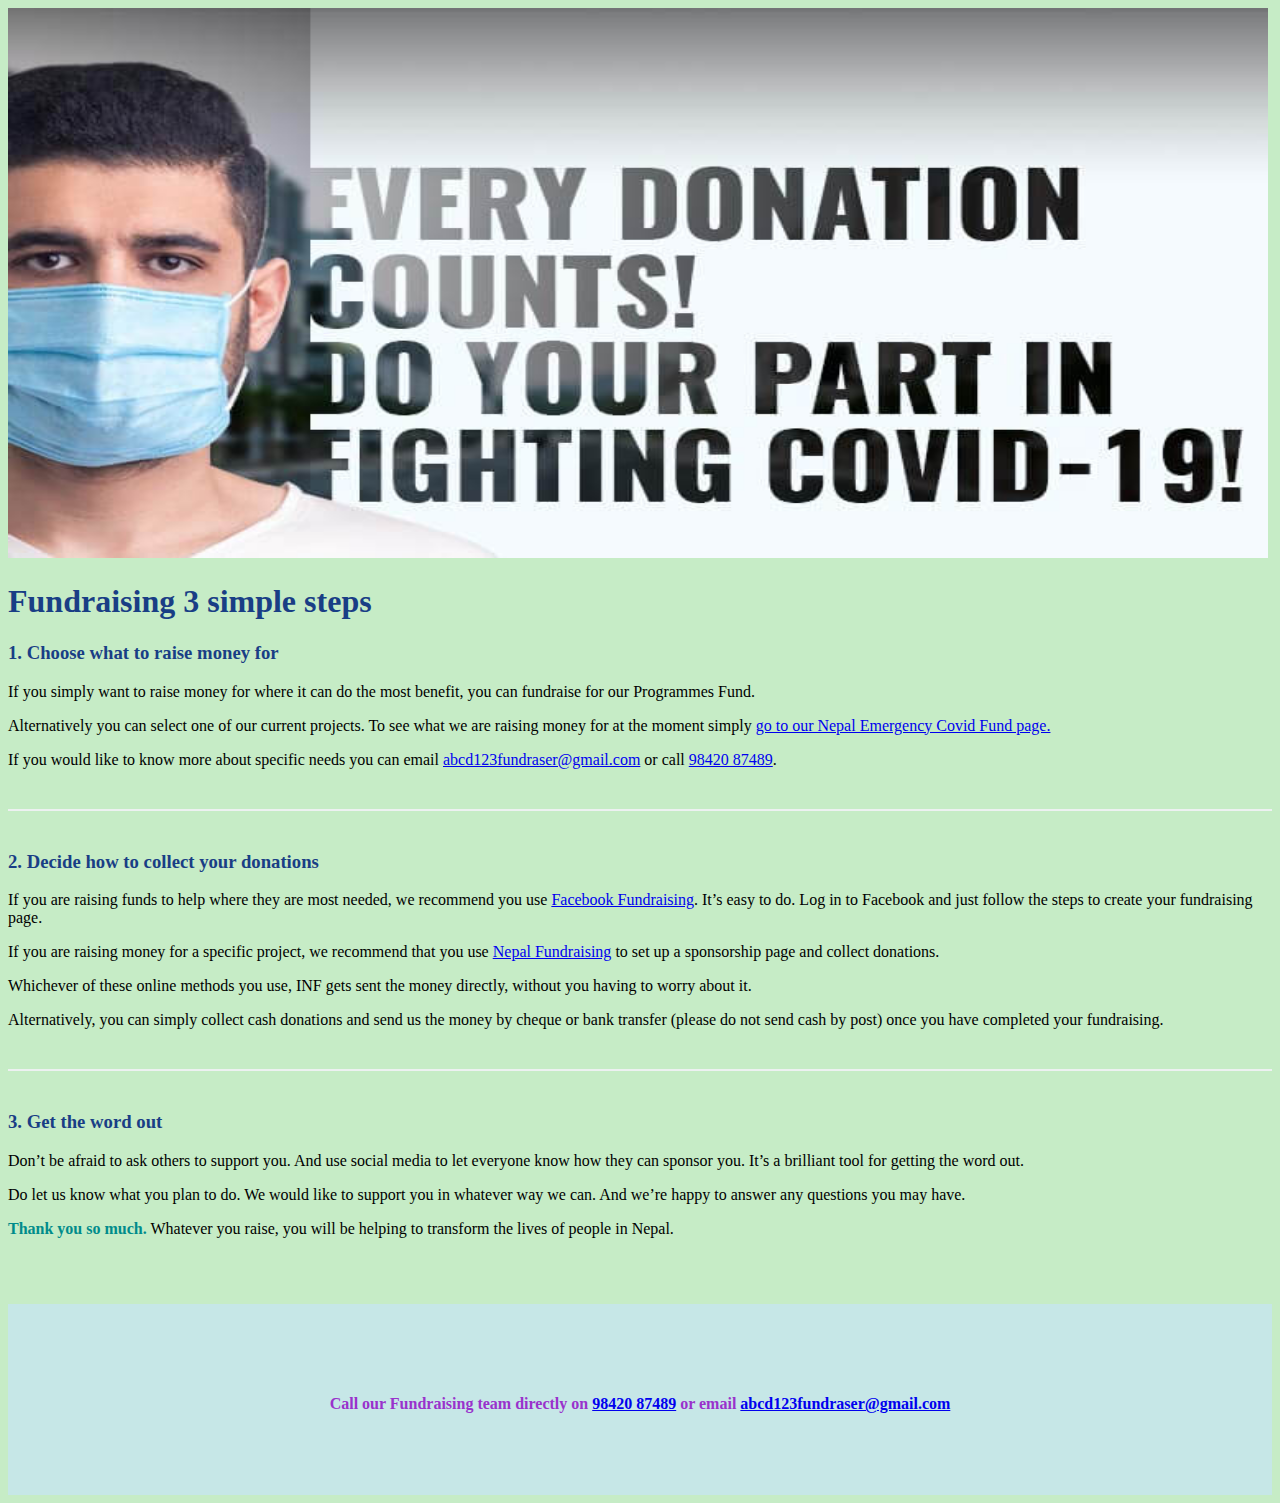
<file: a/fundraise.html>
<!DOCTYPE html>
<html lang="en">
<head>
    <meta charset="UTF-8">
    <meta http-equiv="X-UA-Compatible" content="IE=edge">
    <meta name="viewport" content="width=device-width, initial-scale=1.0">
    <title>Fundraising</title>
</head>
<body style="background-color: rgb(198, 236, 198);">
    <style>
        .vc_single_image-wrapper{
            overflow-x: hidden;
        }
    </style>
    <div class="vc_single_image-wrapper   vc_box_border_grey"><img width="1260" height="550" src="Corona Microsite Banner Mobile.jpg" class="vc_single_image-img attachment-full"></div>



    <h1>Fundraising 3 simple steps</h1>
    <style>
        h1{
            color: rgb(25, 62, 133);
        }
    </style>
    <div class="vc_column-inner"><div class="wpb_wrapper">
        <div class="wpb_text_column wpb_content_element ">
            <div class="wpb_wrapper">
                <h3>1. Choose what to raise money for</h3>
                <style>
                    h3{
                        color: rgb(25, 62, 133);
                    }
                </style>
    <p>If you simply want to raise money for where it can do the most benefit, you can fundraise for our Programmes Fund.</p>
    <p>Alternatively you can select one of our current projects. To see what we are raising money for at the moment simply <a href="Nepal Emergency Covid Fund">go to our Nepal Emergency Covid Fund page.</a></p>
    <p>If you would like to know more about specific needs you can email <a href="abcd123fundraser@gmail.com">abcd123fundraser@gmail.com</a> or call <a href="tel:98420 87489">98420 87489</a>.</p>
    
            </div> 
        </div> <div class="separator  small center  " style="margin-top: 40px;margin-bottom: 40px;background-color: #edf1f1;opacity: 1;height: 2px;width: 100%;"></div>
    
        <div class="wpb_text_column wpb_content_element ">
            <div class="wpb_wrapper">
                <h3>2. Decide how to collect your donations</h3>
    <p>If you are raising funds to help where they are most needed, we recommend you use <a href="www.facebook.com" target="_blank" rel="noopener noreferrer">Facebook Fundraising</a>. It’s easy to do. Log in to Facebook and just follow the steps to create your fundraising page.</p>
    <p>If you are raising money for a specific project, we recommend that you use <a href="fundraiser">Nepal Fundraising</a> to set up a sponsorship page and collect donations.</p>
    <p>Whichever of these online methods you use, INF gets sent the money directly, without you having to worry about it.</p>
    <p>Alternatively, you can simply collect cash donations and send us the money by cheque or bank transfer (please do not send cash by post) once you have completed your fundraising.</p>
    
            </div> 
        </div> <div class="separator  small center  " style="margin-top: 40px;margin-bottom: 40px;background-color: #edf1f1;opacity: 1;height: 2px;width: 100%;"></div>
    
        <div class="wpb_text_column wpb_content_element ">
            <div class="wpb_wrapper">
                <h3>3. Get the word out</h3>
    <p>Don’t be afraid to ask others to support you. And use social media to let everyone know how they can sponsor you. It’s a brilliant tool for getting the word out.</p>
    <p>Do let us know what you plan to do. We would like to support you in whatever way we can. And we’re happy to answer any questions you may have.</p>
    <p><strong style="color:darkcyan;">Thank you so much.</strong> Whatever you raise, you will be helping to transform the lives of people in Nepal.</p>
    
            </div> 
        </div> 	<div class="vc_empty_space" style="height: 50px"><span class="vc_empty_space_inner">
                <span class="empty_space_image"></span>
            </span></div>
    
    </div></div>
    <div class="vc_row wpb_row section vc_row-fluid  grid_section" style="background-color:#c6e7e7; padding-top:70px; padding-bottom:60px; text-align:center;"><div class=" section_inner clearfix"><div class="section_inner_margin clearfix"><div class="element_from_fade element_from_fade_on"><div style="transition-delay:1ms; -webkit-animation-delay:1ms; animation-delay:1ms;"><div class="wpb_column vc_column_container vc_col-sm-12"><div class="vc_column-inner"><div class="wpb_wrapper">
        <div class="wpb_text_column wpb_content_element ">
            <div class="wpb_wrapper">

                <h4>Call our Fundraising team directly on&nbsp;<a href="tel:98420 87489">98420 87489</a> or email&nbsp;<a href="abcd123fundraser@gmail.com">abcd123fundraser@gmail.com</a></h4>
    <style>
        h4{
            color: darkorchid;
          
        }
    </style>
            </div> 
        </div> </div></div></div></div></div></div></div></div>

</body>
</html>
</file>
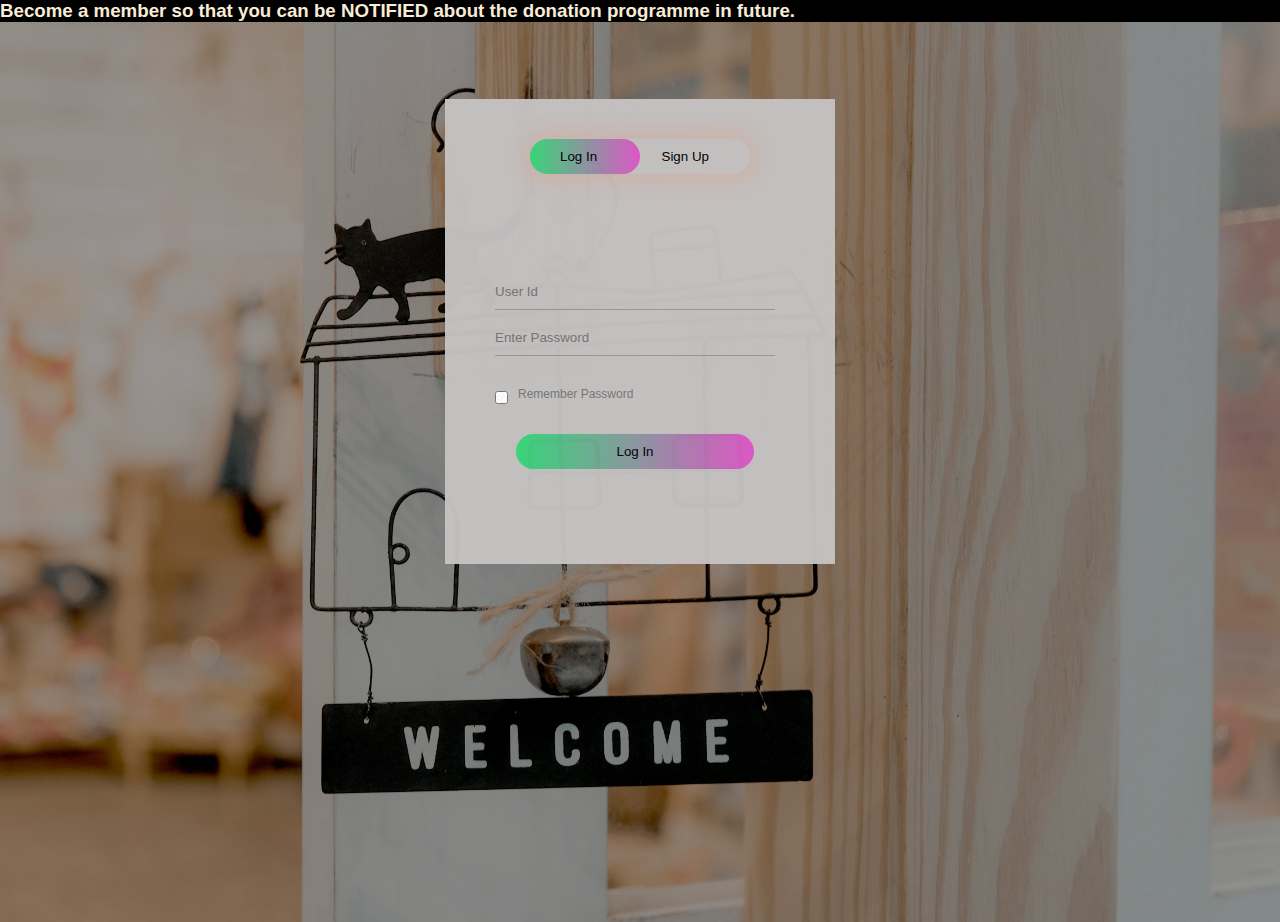
<file: a/login.html>
<html>
  <head>
    <title>Login And Registration Form </title>
<link rel="stylesheet" href="login.css">

   </head>
   <body>
   <h3>Become a member so that you can be NOTIFIED about the donation programme in future.</h3>
   <style>
     h3{
       background-color: black;
       color: antiquewhite;
     }
     
   </style>



     <div class="welcome">
       <div class="form-box">
         <div class="button-box">
           <div id="btn"></div>
         
          <button type="button" class="toggle-btn" onclick="login()">Log In </button> 
          <button type="button" class="toggle-btn" onclick="signin()">Sign Up </button> 
        </div>

          <form id="login" class="input-group">
            <input type="text" class="input-field" placeholder="User Id"
            required>
            <input type="text" class="input-field" placeholder="Enter Password"
            required>
            <input type="checkbox" class="chech-box"><span>Remember Password</span>
            <button type="submit" class="submit-btn">Log In</button></button>
          </form>

          <form id="signin" class="input-group">
            <input type="text" class="input-field" placeholder="User Id"
            required>
            <input type="email" class="input-field" placeholder="Email Id"
            required>
            <input type="text" class="input-field" placeholder="Enter Password"
            required>
            <input type="checkbox" class="chech-box"><span>I agree to the terms & conditions</span>
            <button type="submit" class="submit-btn">Register</button></button>
          </form>
        
        
       </div>
     </div>
<script>
  var x=document.getElementById("login");
  var y=document.getElementById("signin");
  var z=document.getElementById("btn");

  function signin(){
    x.style.left="-480px";
    y.style.left="50px";
    z.style.left="110px";
  }
  
  function login(){
    x.style.left="50px";
    y.style.left="450px";
    z.style.left="0px";
  }

</script>

   </body>
</html>
</file>
<file: a/login.css>
*{
    margin:0;
    padding: 0;
    font-family: sans-serif;
}
.welcome{
    height: 100%;
    width: 100%;
    background-image:linear-gradient(rgba(0,0,0,0.4),rgba(0,0,0, 0.4)),url(signup.jpg.jpg);
    background-position: center;
    background-size: cover;
    position: absolute;
}

.form-box{
    width: 380px;
    height: 455px;
    position:relative;
    margin: 6% auto;
    background: rgb(197, 194, 194);
opacity: 0.97;    
    padding: 5px;
    overflow: hidden;
}

.button-box{
    width: 220px;
    margin: 35px auto;
    position: relative;
    box-shadow: 0 0 20px 9px #ff61241f;
    border-radius: 30px;
}

.toggle-btn{
    padding: 10px 30px;
    cursor: pointer;
    background: transparent;
    border:0 ;
    outline: none;
    position:relative;
}

#btn{
    top: 0;
    left: 0;
    position: absolute;
    width: 110px;
    height: 100%;
    background: linear-gradient(to right,#37d87a,#df57c8);
    border-radius: 30px;
    transition: .8s;
}


.input-group {
    top:170px;
    position: absolute;
    width: 280px;
    transition: .5s;
}

.input-field{
    width: 100%;
    padding: 10px 0;
    margin: 5px 0;
    border-left:0;
    border-top: 0;
    border-right: 0;
    border-bottom: 1.5px solid #999;
outline: none;
background:transparent ;
}

.submit-btn{
    width: 85%;
    padding: 10px 30px;
    cursor: pointer;
    display: block;
    margin: auto;
    background: linear-gradient(to right,#37d87a,#df57c8);
    border: 0;
    outline: none;
    border-radius: 30px;
}

.chech-box{
    margin: 30px 10px 30px 0;
}
span{
    color: #777;
    font-size: 12px;
    bottom: 68px;
    position: absolute;
}

#login{
    left: 50px;
}

#signin{
    left: 450px;
}
</file>
